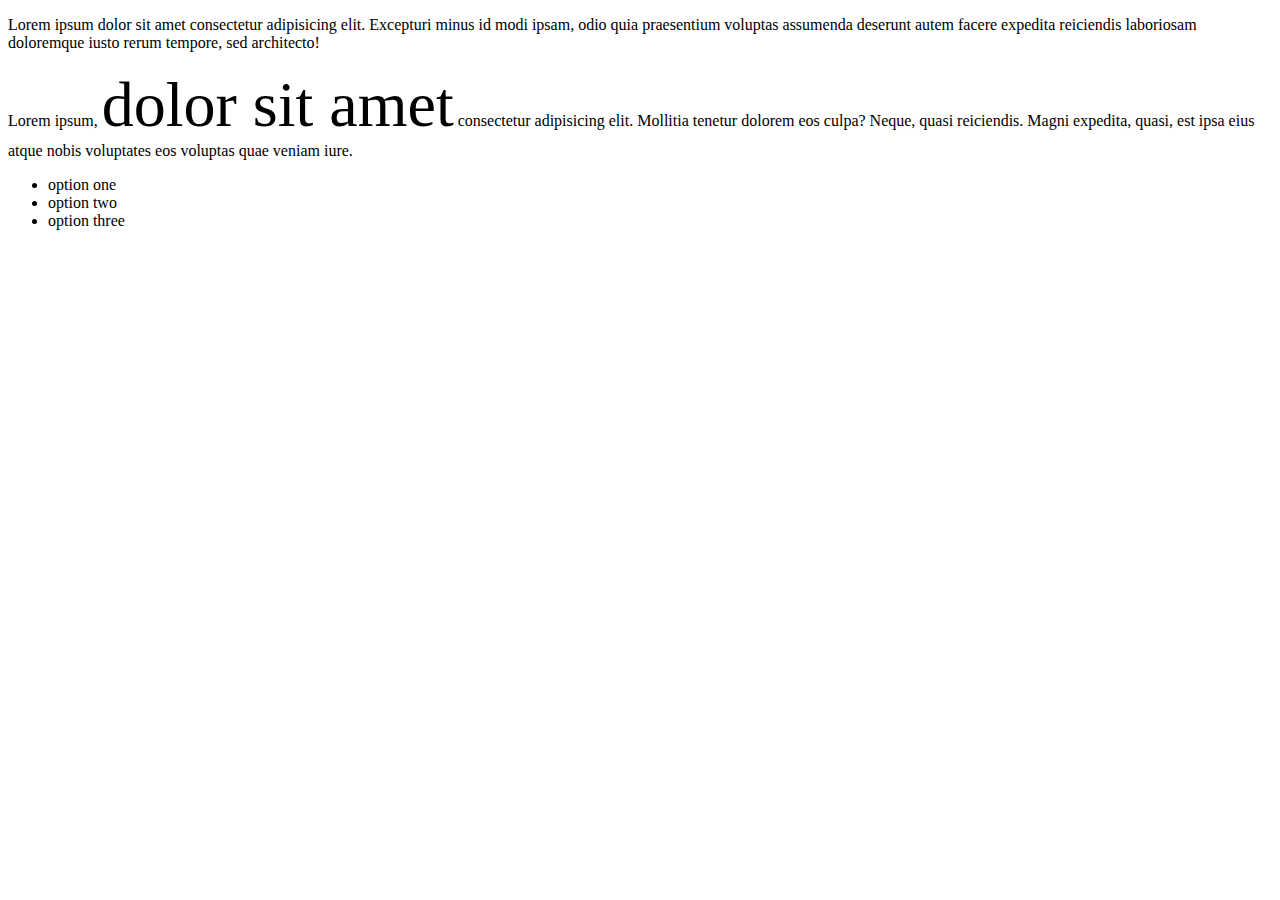
<file: cssDemo/index.html>
<!DOCTYPE html>
<html lang="en">
<head>
    <meta charset="UTF-8">
    <meta name="viewport" content="width=device-width, initial-scale=1.0">
    <title>Document</title>
    <style>
        /* p span {
            font-size: 48pt;
        }
        html body ul li {
            color: red;
        }
        #three {
            color: blue;
        } */
    </style>
</head>
<body>
    <p>Lorem ipsum dolor sit amet <a>consectetur</a> adipisicing <span>elit.</span> Excepturi minus id modi ipsam, odio quia praesentium voluptas assumenda deserunt autem facere expedita reiciendis laboriosam doloremque iusto rerum tempore, sed architecto!</p>
    <p>Lorem ipsum, <span style="font-size: 48pt;">dolor sit amet</span> consectetur adipisicing elit. Mollitia tenetur dolorem eos culpa? Neque, quasi reiciendis. Magni expedita, quasi, est ipsa eius atque nobis voluptates eos voluptas quae veniam iure.</p>
    <ul>
        <li>option one</li>
        <li>option two</li>
        <li id="three">option three</li>
    </ul>
</body>
</html>
</file>
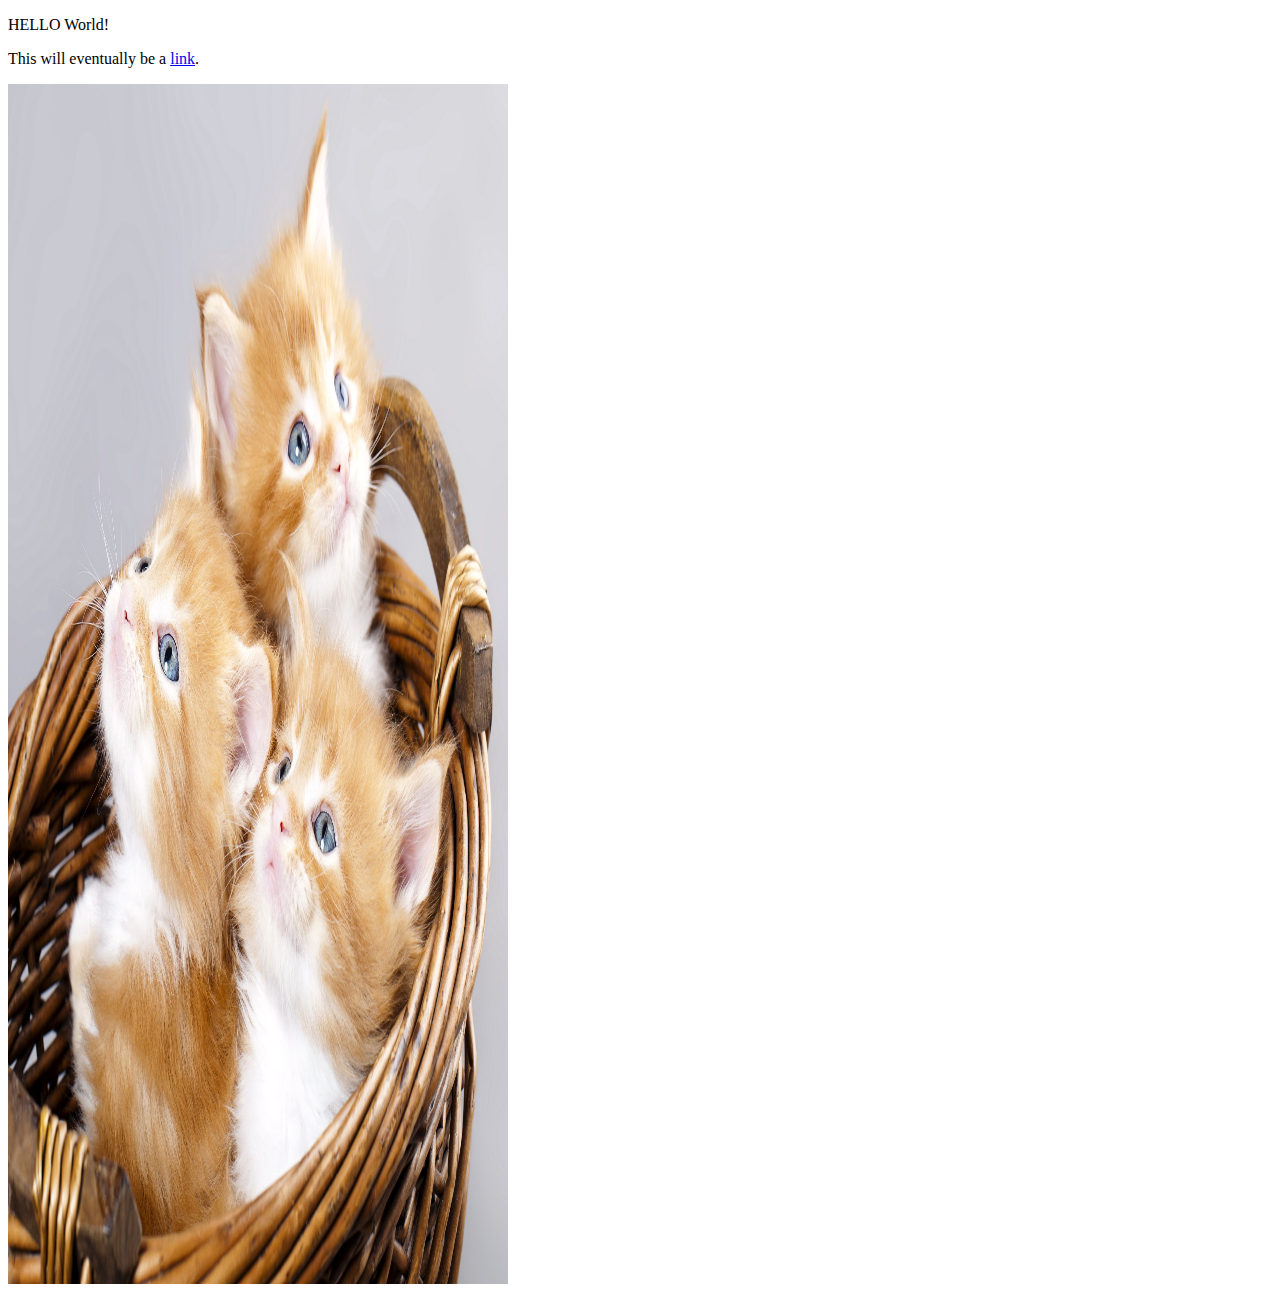
<file: firstDayDemo/index.html>
<!DOCTYPE html>
<html lang="en">
<head>
    <meta charset="UTF-8">
    <meta name="viewport" content="width=device-width, initial-scale=1.0">
    <title>First Day Demo</title>
</head>
<body>

    <p>HELLO World!</p>
    <!-- This is a comment! -->
    <p>This will eventually be a <a href="second.html">link</a>.</p>

    <img width="500px" height="1200px" src="kittens.jpg">

    <!-- <p>Lorem ipsum dolor sit amet consectetur adipisicing elit. Modi laborum ea aliquam cupiditate debitis, officiis nesciunt ut veritatis dolor fugit fugiat rerum alias blanditiis voluptate corrupti deleniti, assumenda tempore natus.</p> -->
</body>
</html>
</file>
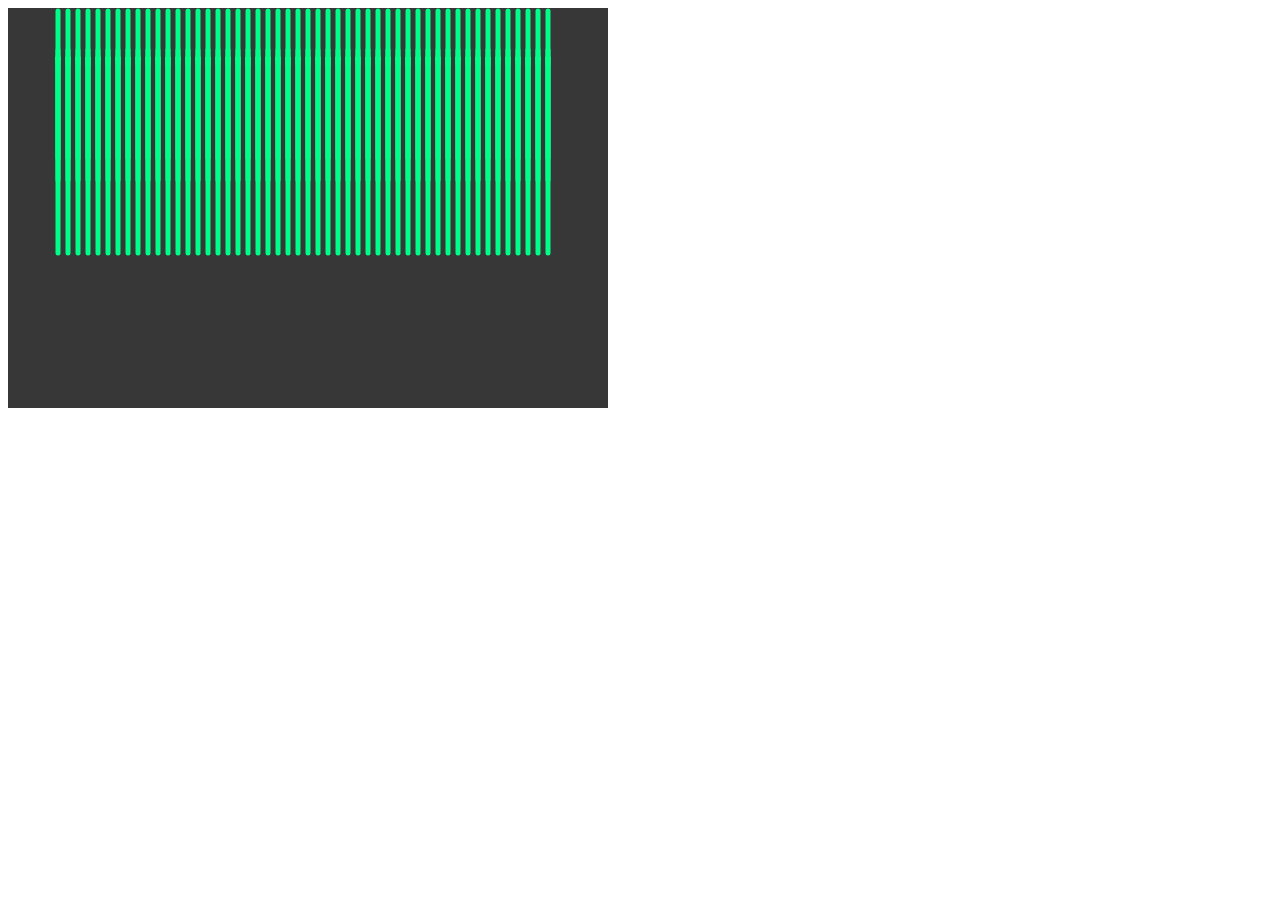
<file: p5/index.html>
<!DOCTYPE html>
<html lang="en">
<head>
    <meta charset="UTF-8">
    <meta name="viewport" content="width=device-width, initial-scale=1.0">
    <title>First p5 Sketch :)</title>
</head>
<body>
    <div id="myCanvas"></div>
    <script src="./p5.min.js"></script>
    <script src="./app02.js"></script>
</body>
</html>
</file>
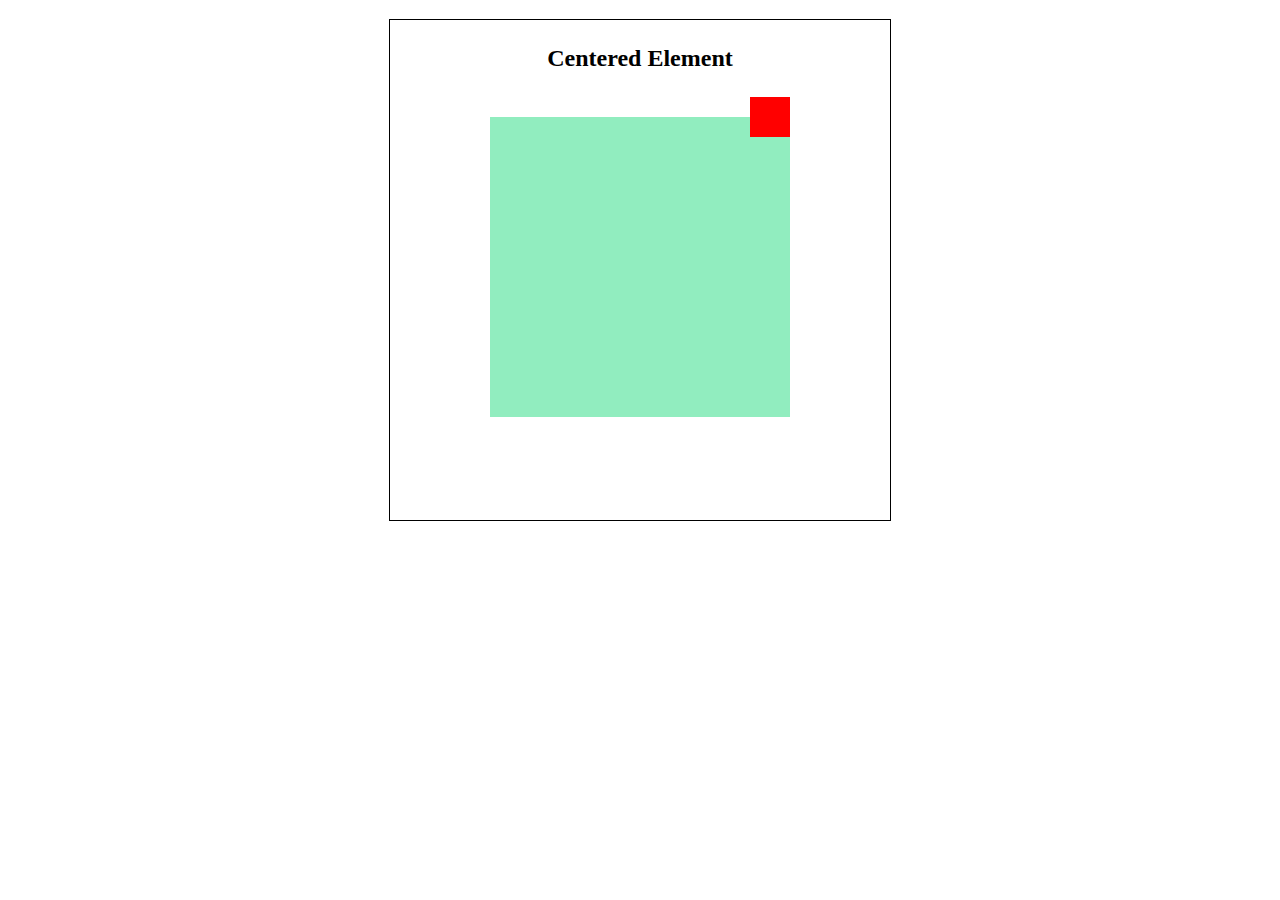
<file: cssDemo/centeredDivExample.html>
<!DOCTYPE html>
<html lang="en">
<head>
    <meta charset="UTF-8">
    <meta name="viewport" content="width=device-width, initial-scale=1.0">
    <link rel="stylesheet" href="style.css">
    <title>Centered Div</title>
    <style>
        #container {
            justify-content: center; /* aligns block elements horizontally */
            align-items: center; /* aligns block elements vertically */
            text-align: center; /* aligns text elements */
            width: 500px;
            height: 500px;
            /* the first item "0" sets the top and bottom margins, whilte the second item "auto" tells the browser to automatically determine the left/right margins within that element's parent container */
            margin: 0 auto; 
            outline: solid 1px black;
        }

        #container h2 {
            padding: 25px;
        }

        #tealBox {
            /* the parent element of a child element with position: absolute; needs position: relative; if you want to keep the child element inside of the parent element */
            position: relative;
            margin: 10px auto;
            width: 300px;
            height: 300px;
            background-color: rgb(145, 237, 191);
        }

        #redBox {
            /* set the position of this element by determining it's distance from the top/right/bottom/left */
            position: absolute;
            width: 40px;
            height: 40px;
            top: -20px;
            right: 0px;
            background-color: rgb(255, 0, 0);
        }
    </style>
</head>
<body>
    <div id="container">
        <h2>Centered Element</h2>
        <div id="tealBox">
            <div id="redBox"></div>
        </div>
    </div>
</body>
</html>
</file>
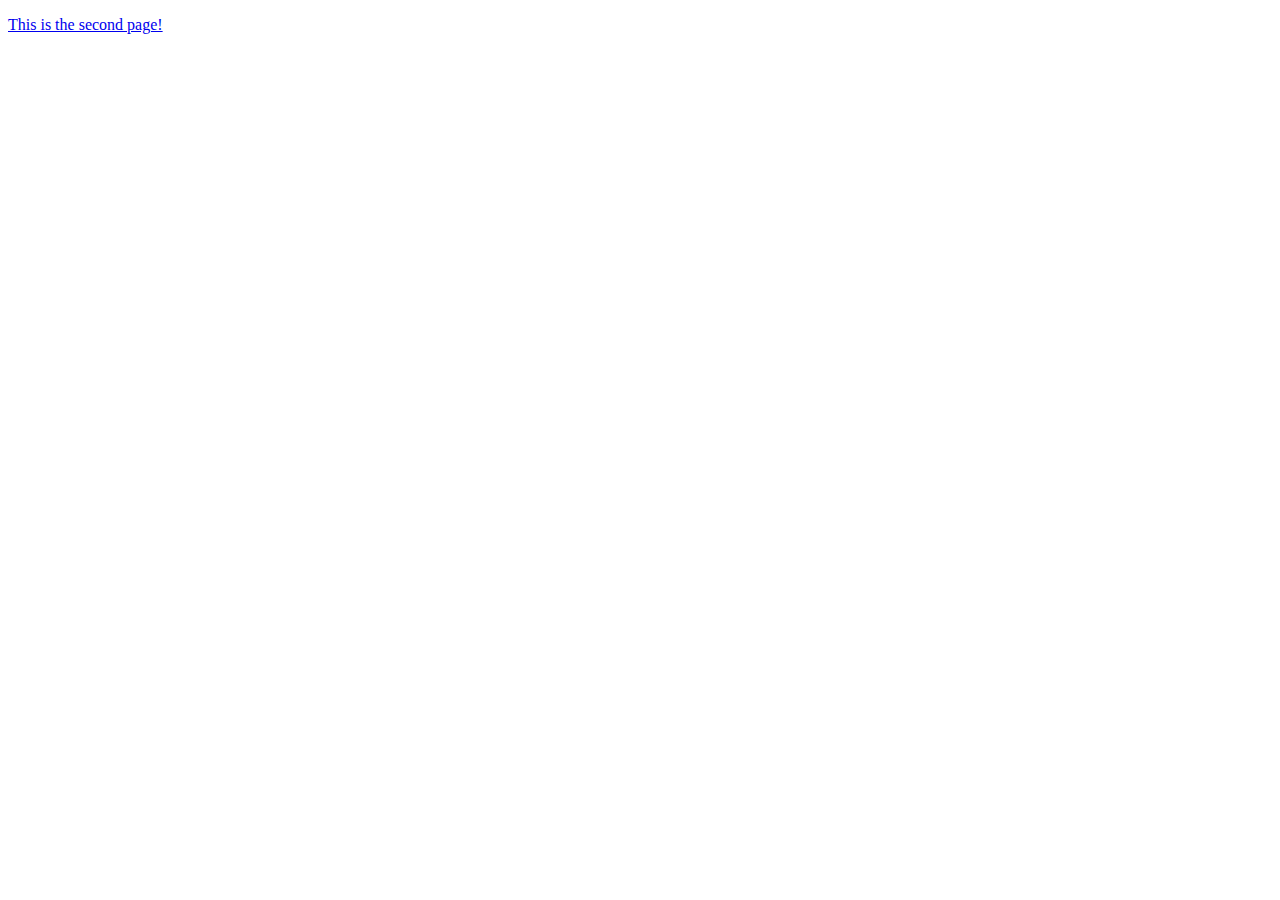
<file: firstDayDemo/second.html>
<!DOCTYPE html>
<html lang="en">
<head>
    <meta charset="UTF-8">
    <meta name="viewport" content="width=device-width, initial-scale=1.0">
    <title>Document</title>
</head>
<body>
    <a href="index.html">
        <p>This is the second page!</p>
    </a>
</body>
</html>
</file>
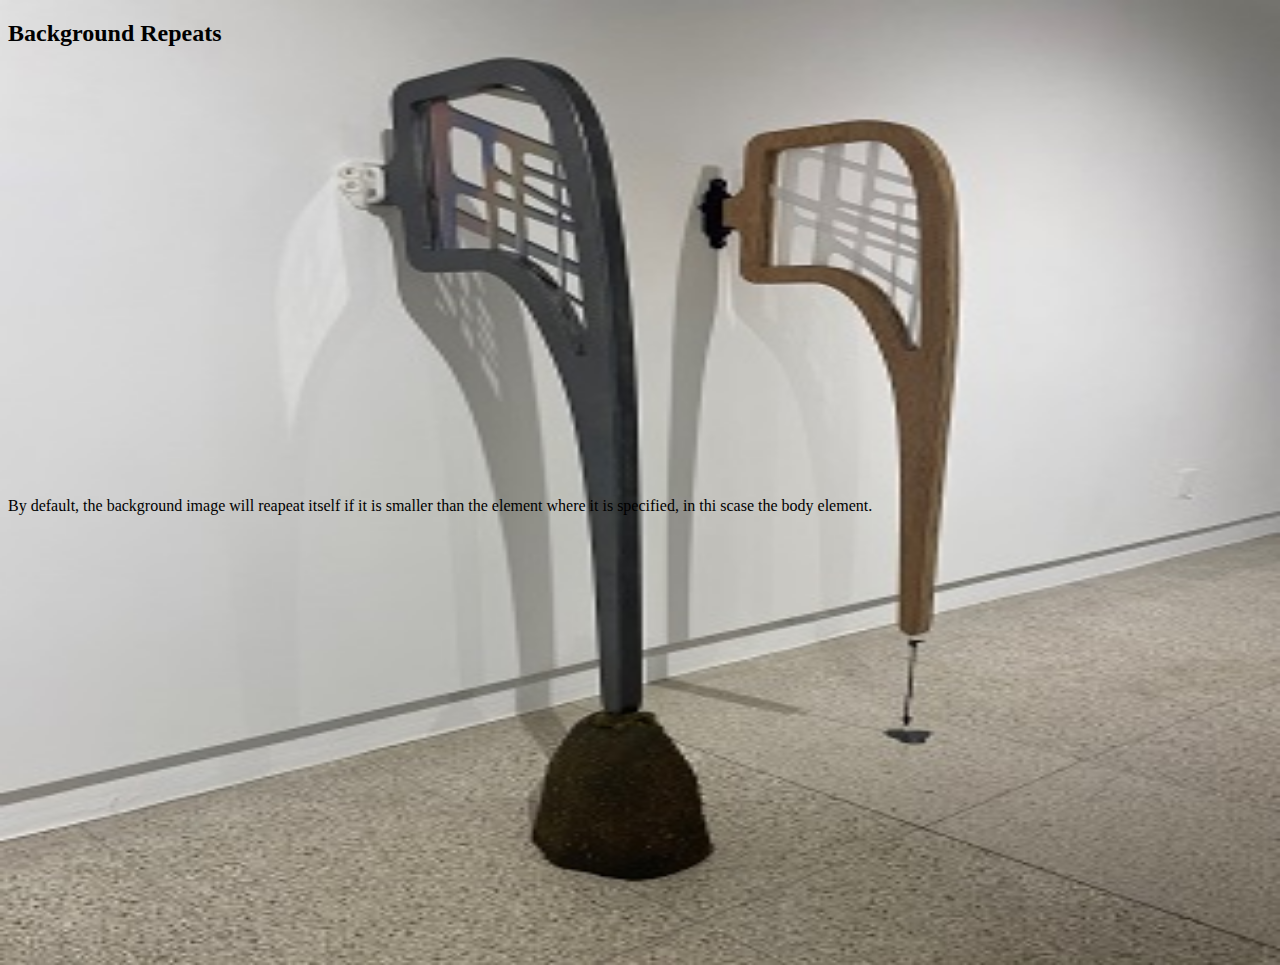
<file: cssDemo/image examples/index_2.html>
<!DOCTYPE html>
<html lang="en">
<head>
    <meta charset="UTF-8">
    <meta name="viewport" content="width=device-width, initial-scale=1.0">
    <title>Image Example #2</title>
    <style>
        body {
            background-image: url("./droopImages/droopPanelDocu_01_SMALL.jpg");
            background-repeat: no-repeat;
            /* background-attachment: fixed; */
            /* background-size: cover; */
            background-size: 100% 100%;
        }
        #reallyLongBottomMargin {
            margin-top: 450px;
            margin-bottom: 450px;
        }
    </style>
</head>
<body>
    <h2>Background Repeats</h2>
    <p id="reallyLongBottomMargin">
        By default, the background image will reapeat itself if it is smaller than the element where it is specified, in thi scase the body element.
    </p>
</body>
</html>
</file>
<file: cssDemo/style.css>
#container {
    justify-content: center; /* aligns block elements horizontally */
    align-items: center; /* aligns block elements vertically */
    text-align: center; /* aligns text elements */
    width: 500px;
    height: 500px;
    /* the first item "0" sets the top and bottom margins, whilte the second item "auto" tells the browser to automatically determine the left/right margins within that element's parent container */
    margin: 0 auto; 
    outline: solid 1px black;
}

#container h2 {
    padding: 25px;
}

#tealBox {
    /* the parent element of a child element with position: absolute; needs position: relative; if you want to keep the child element inside of the parent element */
    position: relative;
    margin: 10px auto;
    width: 300px;
    height: 300px;
    background-color: rgb(145, 237, 191);
}

#redBox {
    /* set the position of this element by determining it's distance from the top/right/bottom/left */
    position: absolute;
    width: 40px;
    height: 40px;
    top: -20px;
    right: 0px;
    background-color: rgb(255, 0, 0);
}
</file>
